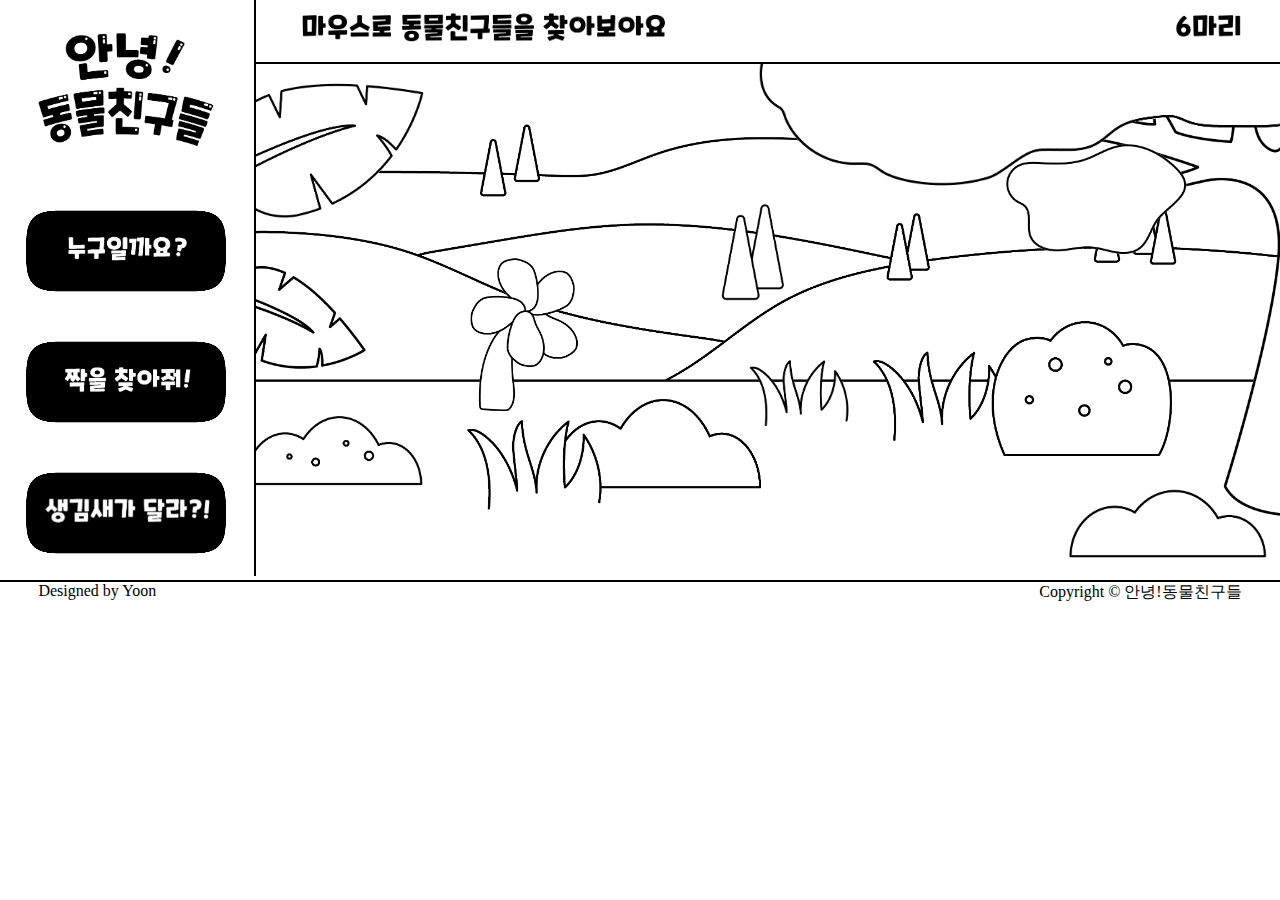
<file: index.html>
<!DOCTYPE html>
<html>
<head>
	<title></title>
	<link rel="stylesheet" href="MS/style.css">
</head>

	

<body>
<!--헤더 게임 이름 등 -->
	<div id="Hheader" class="CHheader">
		<div id="MainMouse" class="SNHright">
			<!--마우스로 동물친구들을 찾아보아요-->
			<img class="Mainleft" src="mainimg/headerMain.png">
			<!--땡마리-->
			<img id="Ima0" class="Mainright" src="mainimg/text/ma0.png">
			<img id="Ima1" class="Mainright" src="mainimg/text/ma1.png">
			<img id="Ima2" class="Mainright" src="mainimg/text/ma2.png">
			<img id="Ima3" class="Mainright" src="mainimg/text/ma3.png">
			<img id="Ima4" class="Mainright" src="mainimg/text/ma4.png">
			<img id="Ima5" class="Mainright" src="mainimg/text/ma5.png">
			<img id="Ima6" class="Mainright" src="mainimg/text/ma6.png">
		</div>
	</div>
	
<!--메뉴바 & 로고 -->
	<div id="menu" class="Cmenu">
		<div id="Mainlogo">
			<a href="./index.html">
				<img id="logoHiname" src="./mainimg/logonamee.png">
			</a>

		</div>
		<div class="containermain">
			<button id="B1page" class="mainButton">
				<span></span>
				<span></span>
				<span></span>
				<span></span>
				<span></span>
				<span></span>
				<span></span>
				<span></span>
				<span></span>
				<a href="./GameS1/Gameone.html">
					<img class="menuFT" src="mainimg/Wmenuone.png">
				</a>
			</button>

			<button id="B2page" class="mainButton">
				<span></span>
				<span></span>
				<span></span>
				<span></span>
				<span></span>
				<span></span>
				<span></span>
				<span></span>
				<span></span>
				<a href="./GameS2/Gametwo.html">
					<img class="menuFT" src="mainimg/Wmenutwo.png">
				</a>
			</button>

			<button id="B3page" class="mainButton">
				<span></span>
				<span></span>
				<span></span>
				<span></span>
				<span></span>
				<span></span>
				<span></span>
				<span></span>
				<span></span>
				<a href="./GameS3/Gamethree.html">
					<img class="menuFT" src="mainimg/Wmenuthree.png">
				</a>
			</button>

			<svg style="position: absolute; left:-100%;">
				<defs>
					<filter id='goo'>
						<feGaussianBlur stdDeviation='10'/>
							<feColorMatrix
								values='0 0 0 0 0
										0 0 0 0 0
										0 0 0 0 0
										0 0 0 100 -15'/>

							<feBlend in='SourceGraphic'/>
					</filter>
				</defs>
			</svg>
		</div>
	</div>


<!--메인화면 -->
	<div id="main" class="Cmain">
		<!--메인화면 -->
		<div id="Msection1" class="mainpage">
			<img src="mainimg/BG1.png" id="mainBG1" class="mainBG"><!--메인배경 -->

<!--잎 라인-->	<img src="mainimg/leaf1.png" id="mainleaf" class="mainBGI">
			<img src="mainimg/leaf2.png" id="mainleaf2" class="mainBGI">
<!--잎 색적용--><img src="mainimg/leaf1M.png" id="mainleafM" class="mainBGI">
			<img src="mainimg/leaf2M.png" id="mainleaf2M" class="mainBGI">
				<!--<script>
				mainleaf.onmouseover = function(a){
					this.style.display="none";
					mainleafM.style.opacity="1";
				}
				mainleaf.onmouseleave = function(a){
					this.style.display="block";
					mainleafM.style.opacity="0";}

				mainleaf2.onmouseover = function(b){
					this.style.display="none";
					mainleaf2M.style.opacity="1";
				}
				mainleaf2.onmouseleave = function(b){
					this.style.display="block";
					mainleaf2M.style.opacity="0";}
				</script>-->

			<img src="mainimg/tree1.png" id="maintree" class="mainBGI">
			<img src="mainimg/tree2.png" id="maintree2" class="mainBGI">

			<!--누르면동물들나오기-->
			<!--라인-->
			<img src="mainimg/BGI1.png" id="mainBGI1" class="MBI1"><!--동글풀 사자-->
			<img src="mainimg/BGI2.png" id="mainBGI2" class="MBI2"><!--이상한나무 호랑이-->
			<img src="mainimg/BGI3.png" id="mainBGI3" class="MBI3"><!--세모 뱀-->
			<img src="mainimg/BGI4.png" id="mainBGI4" class="MBI4"><!--풀 기린-->
			<img src="mainimg/BGI5.png" id="mainBGI5" class="MBI5"><!--오른쪽 풀 코끼리-->
			<img src="mainimg/BGI6.png" id="mainBGI6" class="MBI6"><!--나무 원숭이-->
			<!--라인 색-->
			<img src="mainimg/BGI11.png" id="mainBGI11" class="MBI1 MBIG"><!--동글풀 사자-->
			<img src="mainimg/BGI22.png" id="mainBGI22" class="MBI2 MBIG"><!--이상한나무호랑이-->
			<img src="mainimg/BGI33.png" id="mainBGI33" class="MBI3 MBIG"><!--세모 뱀-->
			<img src="mainimg/BGI44.png" id="mainBGI44" class="MBI4 MBIG"><!--풀 기린-->
			<img src="mainimg/BGI55.png" id="mainBGI55" class="MBI5 MBIG"><!--오른쪽풀 코끼리-->
			<img src="mainimg/BGI66.png" id="mainBGI66" class="MBI6 MBIG"><!--나무원숭이-->

			<img src="mainimg/IEleph.png" id="ImgIEleph" class="IA">
			<img src="mainimg/IG.png" id="ImgIG" class="IA">
			<img src="mainimg/ILion.png" id="ImgILion" class="IA">
			<img src="mainimg/IMonk.png" id="ImgIMonk" class="IA">
			<img src="mainimg/IS.png" id="ImgIS" class="IA">
			<img src="mainimg/ITiger.png" id="ImgITiger" class="IA">
			<script>
				var aniCount = 6
//마우스오버리브 사용하기
				mainBGI1.addEventListener("mouseover",function(){
					mainBGI11.style.opacity = "1"
				})
				mainBGI1.addEventListener("mouseleave",function(){
					mainBGI11.style.opacity = "0"
				})

				mainBGI2.addEventListener("mouseover",function(){
					mainBGI22.style.opacity = "1"
				})
				mainBGI2.addEventListener("mouseleave",function(){
					mainBGI22.style.opacity = "0"
				})

				mainBGI3.addEventListener("mouseover",function(){
					mainBGI33.style.opacity = "1"
				})
				mainBGI3.addEventListener("mouseleave",function(){
					mainBGI33.style.opacity = "0"
				})

				mainBGI4.addEventListener("mouseover",function(){
					mainBGI44.style.opacity = "1"
				})
				mainBGI4.addEventListener("mouseleave",function(){
					mainBGI44.style.opacity = "0"
				})

				mainBGI5.addEventListener("mouseover",function(){
					mainBGI55.style.opacity = "1"
				})
				mainBGI5.addEventListener("mouseleave",function(){
					mainBGI55.style.opacity = "0"
				})

				mainBGI6.addEventListener("mouseover",function(){
					mainBGI66.style.opacity = "1"
				})
				mainBGI6.addEventListener("mouseleave",function(){
					mainBGI66.style.opacity = "0"
				})


//동물보이게하기
				var state="off"
				mainBGI1.onclick = function(){
					if(state =="off"){
					ImgILion.style.opacity="1";
					state = "on";
					aniCount--
				}else{
					ImgILion.style.opacity="0";
					state = "off";
					aniCount++
				}
				}

				var state1="off"
				mainBGI2.onclick = function(){
					if(state1 =="off"){
					ImgITiger.style.opacity="1";
					state1 = "on";
					aniCount--
				}else{
					ImgITiger.style.opacity="0";
					state1 = "off";
					aniCount++}
				}

				var state2="off"
				mainBGI3.onclick = function(){
					if(state2 =="off"){
					ImgIS.style.opacity="1";
					state2 = "on";
					aniCount--
				}else{
					ImgIS.style.opacity="0";
					state2 = "off";
					aniCount++}
				}

				var state3="off"
				mainBGI4.onclick = function(){
					if(state3 =="off"){
					ImgIG.style.opacity="1";
					state3 = "on";
					aniCount--
				}else{
					ImgIG.style.opacity="0";
					state3 = "off";
					aniCount++}
				}

				var state4="off"
				mainBGI5.onclick = function(){
					if(state4 =="off"){
					ImgIEleph.style.opacity="1";
					state4 = "on";
					aniCount--
				}else{
					ImgIEleph.style.opacity="0";
					state4 = "off";
					aniCount++}
				}

				var state5="off"
				mainBGI6.onclick = function(){
					if(state5 =="off"){
					ImgIMonk.style.opacity="1";
					state5 = "on";
					aniCount--
				}else{
					ImgIMonk.style.opacity="0";
					state5 = "off";
					aniCount++}
				}

				Ima6.style.opacity = 1
				window.addEventListener("click",function(e){

					if(aniCount == 6){
						Ima0.style.opacity = 0
						Ima1.style.opacity = 0
						Ima2.style.opacity = 0
						Ima3.style.opacity = 0
						Ima4.style.opacity = 0
						Ima5.style.opacity = 0
						Ima6.style.opacity = 0

						Ima6.style.opacity = 1
					}
					if(aniCount == 5) {
						Ima0.style.opacity = 0
						Ima1.style.opacity = 0
						Ima2.style.opacity = 0
						Ima3.style.opacity = 0
						Ima4.style.opacity = 0
						Ima5.style.opacity = 0
						Ima6.style.opacity = 0

						Ima5.style.opacity = 1
					}
					if(aniCount == 4) {
						Ima0.style.opacity = 0
						Ima1.style.opacity = 0
						Ima2.style.opacity = 0
						Ima3.style.opacity = 0
						Ima4.style.opacity = 0
						Ima5.style.opacity = 0
						Ima6.style.opacity = 0

						Ima4.style.opacity = 1
					}
					if(aniCount == 3) {
						Ima0.style.opacity = 0
						Ima1.style.opacity = 0
						Ima2.style.opacity = 0
						Ima3.style.opacity = 0
						Ima4.style.opacity = 0
						Ima5.style.opacity = 0
						Ima6.style.opacity = 0

						Ima3.style.opacity = 1
					}
					if(aniCount == 2) {
						Ima0.style.opacity = 0
						Ima1.style.opacity = 0
						Ima2.style.opacity = 0
						Ima3.style.opacity = 0
						Ima4.style.opacity = 0
						Ima5.style.opacity = 0
						Ima6.style.opacity = 0

						Ima2.style.opacity = 1
					}
					if(aniCount == 1) {
						Ima0.style.opacity = 0
						Ima1.style.opacity = 0
						Ima2.style.opacity = 0
						Ima3.style.opacity = 0
						Ima4.style.opacity = 0
						Ima5.style.opacity = 0
						Ima6.style.opacity = 0

						Ima1.style.opacity = 1
					}
					if(aniCount == 0) {
						Ima0.style.opacity = 0
						Ima1.style.opacity = 0
						Ima2.style.opacity = 0
						Ima3.style.opacity = 0
						Ima4.style.opacity = 0
						Ima5.style.opacity = 0
						Ima6.style.opacity = 0

						Ima0.style.opacity = 1
					}
				})
			</script>
		</div>
		
	</div>


<!--하단 -->
		<div class="CFootertext">
			<div id="CopyName" class="FooterText">
				Copyright © 안녕!동물친구들
			</div>

			<div id="DesignName" class="FooterText">
				Designed by Yoon
			</div>
		</div>

	<script>
		//페이지비율
	
		mainBG1.style.height = mainBG1.offsetWidth*1843/3685 +"px"
		menu.style.height = Hheader.offsetHeight + mainBG1.offsetWidth*1843/3685 +"px"
		window.addEventListener("resize",function(e){
			mainBG1.style.height = mainBG1.offsetWidth*1843/3685 +"px"
		menu.style.height = Hheader.offsetHeight + mainBG1.offsetWidth*1843/3685 +"px"
		})

	</script>
</body>
</html>
</file>
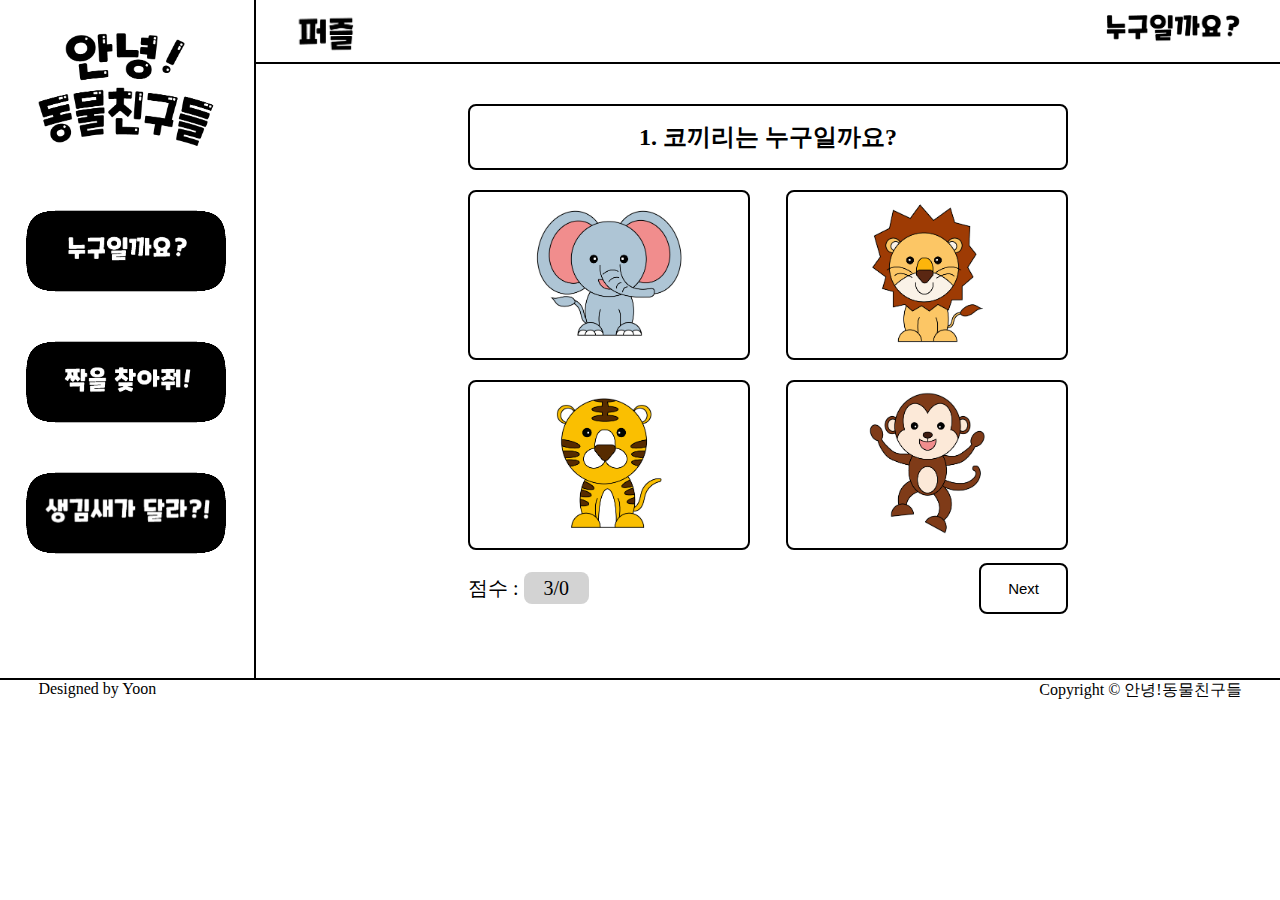
<file: GameS1/Gameone.html>
<!DOCTYPE html>
<html>
<head>
	<title>누구일까요?</title>
	<link rel="stylesheet" href="../MS/style.css">
	<link rel="stylesheet" href="./onestyle.css">
</head>

	

<body>
<!--헤더 게임 이름 등 -->
	<div id="Hheader" class="CHheader">

		<div id="nameHeaderone" class="nameHeaderW">
			<div id="SNHoneone" class="SNHright">
				<!--누구일까요?-->
				<img class="headerSNGame" src="../mainimg/headerNO.png">
			</div>
	 			<div id="SNHonetwo" class="SNHleft">
				<!--퍼즐--><img class="headerNGame" src="../mainimg/headerNGO.png">
			</div>
		</div>

	
		</div>
	</div>
	
<!--메뉴바 & 로고 -->
	<div id="menu" class="Cmenu">
		<div id="Mainlogo">
			<a href="../index.html">
				<img id="logoHiname" src="../mainimg/logonamee.png">
			</a>
		</div>
		
		<div class="containermain">
			<button id="B1page" class="mainButton">
				<span></span>
				<span></span>
				<span></span>
				<span></span>
				<span></span>
				<span></span>
				<span></span>
				<span></span>
				<span></span>
				<a href="./Gameone.html">
					<img class="menuFT" src="../mainimg/Wmenuone.png">
				</a>
			</button>

			<button id="B2page" class="mainButton">
				<span></span>
				<span></span>
				<span></span>
				<span></span>
				<span></span>
				<span></span>
				<span></span>
				<span></span>
				<span></span>
				<a href="../GameS2/Gametwo.html">
					<img class="menuFT" src="../mainimg/Wmenutwo.png">
				</a>
			</button>

			<button id="B3page" class="mainButton">
				<span></span>
				<span></span>
				<span></span>
				<span></span>
				<span></span>
				<span></span>
				<span></span>
				<span></span>
				<span></span>
				<a href="../GameS3/Gamethree.html">
					<img class="menuFT" src="../mainimg/Wmenuthree.png">
				</a>
			</button>

			<svg style="position: absolute; left:-100%;">
				<defs>
					<filter id='goo'>
						<feGaussianBlur stdDeviation='10'/>
							<feColorMatrix
								values='0 0 0 0 0
										0 0 0 0 0
										0 0 0 0 0
										0 0 0 100 -15'/>

							<feBlend in='SourceGraphic'/>
					</filter>
				</defs>
			</svg>
		</div>
	</div>


<!--메인화면 -->
<div class="Cmain">
     
	<div class="quiz_wrapper">
           
           <div class="question" id="questionBox">
           </div>
           
           <div class="options">
           	  <ul id="ul">
           	  	  <li id="op1" onclick="button(this)"></li>
           	  	  <li id="op2" onclick="button(this)"></li>
           	  	  <li id="op3" onclick="button(this)"></li>
           	  	  <li id="op4" onclick="button(this)"></li>
           	  </ul>
           </div>

           <div class="score">
           	   <div class="next">
           	   	  <button type="button" onclick="next()" id="button">Next</button>
           	   </div>
           	   <div class="score-card">
           	   	  점수 : <span id="scoreCard">0</span>
           	   </div>
           </div>

	</div>
</div>

<script>
	   
   	var ul=document.getElementById('ul');
   	var btn=document.getElementById('button');
   	var scoreCard=document.getElementById('scoreCard');
   	var quizBox=document.getElementById('questionBox');
  	var op1=document.getElementById('op1');
  	var op2=document.getElementById('op2');
  	var op3=document.getElementById('op3');
  	var op4=document.getElementById('op4');


      var app={
                questions:[
                          {q:'코끼리는 누구일까요?',
                           options:['<img src=./G11.png height=160/>',
                           			'<img src=./G12.png height=160/>',
                           			'<img src=./G13.png height=160/>',
                           			'<img src=./G14.png height=160/>'],
                           			answer:1},

                          {q:'기린은 누구일까요?',
                          options:['<img src=./G16.png height=160/>',
                          			'<img src=./G15.png height=160/>',
                          			'<img src=./G12.png height=160/>',
                          			'<img src=./G11.png height=160/>'],
                          			answer:2},

                          {q:'사자는 누구일까요?',
                          options:['<img src=./G13.png height=160/>',
                          			'<img src=./G14.png height=160/>',
                          			'<img src=./G11.png height=160/>',
                          			'<img src=./G12.png height=160/>'],
                          			answer:4}
                          ],
                index:0,
                load:function(){
                	   if(this.index<=this.questions.length-1){
                        quizBox.innerHTML=this.index+1+". "+this.questions[this.index].q;      
                        op1.innerHTML=this.questions[this.index].options[0];
                        op2.innerHTML=this.questions[this.index].options[1];
                        op3.innerHTML=this.questions[this.index].options[2];
                        op4.innerHTML=this.questions[this.index].options[3];
                           this.scoreCard();
                        }
                        else{

                        quizBox.innerHTML="게임 끝!!!"      
                        op1.style.display="none";
                        op2.style.display="none";
                        op3.style.display="none";
                        op4.style.display="none";
                        btn.style.display="none";
                        }
                },
                 next:function(){
                    this.index++;
                    this.load();
                 },
                check:function(ele){
                   
                         var id=ele.id.split('');
                         
                         if(id[id.length-1]==this.questions[this.index].answer){
                         	this.score++;
                         	ele.className="correct";
                         	ele.innerHTML="정답!";
                         	this.scoreCard();
                         }
                         else{
                         	ele.className="wrong";
                         	ele.innerHTML="오답";
                         }
                },
                notClickAble:function(){
                       for(let i=0;i<ul.children.length;i++){
                       	    ul.children[i].style.pointerEvents="none";
                       }
                },

                clickAble:function(){
                       for(let i=0;i<ul.children.length;i++){
                       	    ul.children[i].style.pointerEvents="auto";
                       	    ul.children[i].className=''

                       }
                },
                score:0,
                scoreCard:function(){
                	scoreCard.innerHTML=this.questions.length+"/"+this.score;
                }
 
           }


           window.onload=app.load();

           function button(ele){
           	     app.check(ele);
           	     app.notClickAble();
           }

         function  next(){
              app.next();
              app.clickAble();
         } 


</script>



<!--하단 -->
		<div class="CFootertext">
			<div id="CopyName" class="FooterText">
				Copyright © 안녕!동물친구들
			</div>

			<div id="DesignName" class="FooterText">
				Designed by Yoon
			</div>
		</div>



<script>
			 
		</script>
</body>
</html>
</file>
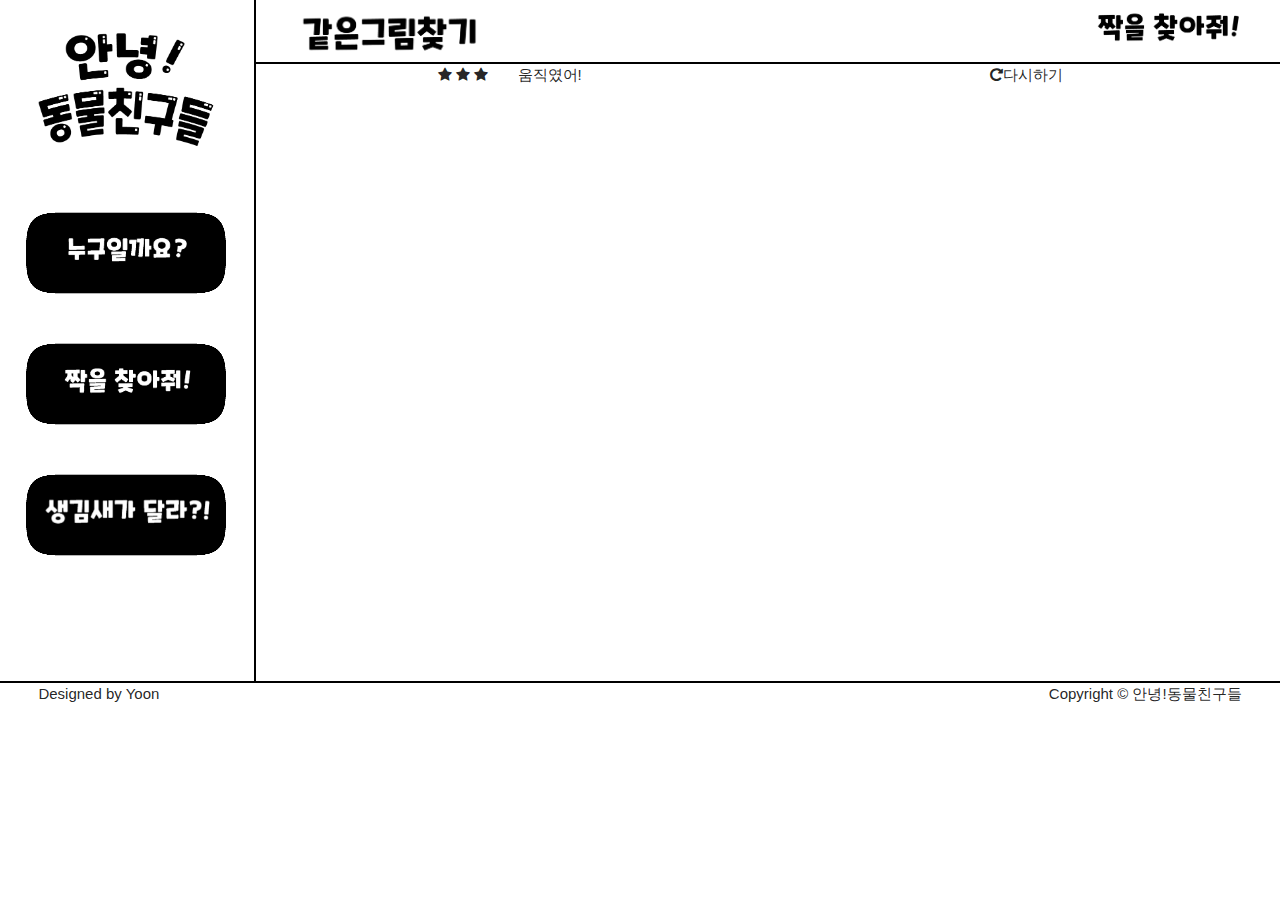
<file: GameS2/Gametwo.html>
<!DOCTYPE html>
<html>
<head>
	<title>짝을찾아줘!</title>
	<link rel="stylesheet" href="../MS/style.css">
	<link rel="stylesheet" href="./twostyle.css">

	<meta charset="utf-8">
  <meta name="description" content="Matching Game">
  <meta name="viewport" content="width=device-width, initial-scale=1.0">
  <link rel="stylesheet" href="https://maxcdn.bootstrapcdn.com/font-awesome/4.6.1/css/font-awesome.min.css">
  <link rel="stylesheet" href="https://cdnjs.cloudflare.com/ajax/libs/materialize/1.0.0/css/materialize.min.css">


  <script src="https://code.jquery.com/jquery-3.3.1.min.js"></script>
  <script src="https://cdnjs.cloudflare.com/ajax/libs/popper.js/1.14.3/umd/popper.min.js"></script>
  <script src="https://stackpath.bootstrapcdn.com/bootstrap/4.1.1/js/bootstrap.min.js"></script>
  <script src="https://cdnjs.cloudflare.com/ajax/libs/materialize/1.0.0/js/materialize.min.js"></script>
  <script src="https://ryanwaite28.github.io/script-store/js/stop-watch.js"></script>
  <script src="./app.js"></script>


</head>

	

<body>
<!--헤더 게임 이름 등 -->
	<div id="Hheader" class="CHheader">

		<div id="nameHeadertwo" class="nameHeaderW">
			<div id="SNHtwoone" class="SNHright">
				<!--짝을찾아줘!-->
				<img class="headerSNGame" src="../mainimg/headerNT.png">
			</div>
			<div id="SNHtwotwo" class="SNHleft">
				<!--같은그림찾기-->
				<img class="headerNGame" src="../mainimg/headerNGT.png">
			</div>
		</div>
	</div>
	
<!--메뉴바 & 로고 -->
	<div id="Gametwoo" class="Cmenu">
		<div id="Mainlogo">
			<a href="../index.html">
				<img id="logoHiname" src="../mainimg/logonamee.png">
			</a>
		</div>
		
		<div class="containermain">
			<button id="B1page" class="mainButton">
				<span></span>
				<span></span>
				<span></span>
				<span></span>
				<span></span>
				<span></span>
				<span></span>
				<span></span>
				<span></span>
					<a href="../GameS1/Gameone.html">
						<img class="menuFT" src="../mainimg/Wmenuone.png">
					</a>
			</button>

			<button id="B2page" class="mainButton">
				<span></span>
				<span></span>
				<span></span>
				<span></span>
				<span></span>
				<span></span>
				<span></span>
				<span></span>
				<span></span>
					<a href="./Gametwo.html">
						<img class="menuFT" src="../mainimg/Wmenutwo.png">
					</a>
			</button>

			<button id="B3page" class="mainButton">
				<span></span>
				<span></span>
				<span></span>
				<span></span>
				<span></span>
				<span></span>
				<span></span>
				<span></span>
				<span></span>
					<a href="../GameS3/Gamethree.html">
						<img class="menuFT" src="../mainimg/Wmenuthree.png">
					</a>
			</button>

			<svg style="position: absolute; left:-100%;">
				<defs>
					<filter id='goo'>
						<feGaussianBlur stdDeviation='10'/>
							<feColorMatrix
								values='0 0 0 0 0
										0 0 0 0 0
										0 0 0 0 0
										0 0 0 100 -15'/>

							<feBlend in='SourceGraphic'/>
					</filter>
				</defs>
			</svg>
		</div>
	</div>


<!--메인화면 -->

<div class="Cmain">
	<div class="middle-box">

    <section class="score-panel">
      <ul id="stars-list" class="stars">
        <li><i class="fa fa-star"></i></li>
        <li><i class="fa fa-star"></i></li>
        <li><i class="fa fa-star"></i></li>
      </ul>
      <span id="grade" class="moves"></span>

      <span style="margin: 0px 20px;">
        <strong><span id="moves-text"></span></strong> 움직였어!
      </span>

      <span style="margin: 0px 20px;">
        <strong><span id="time-text"></span></strong>
      </span>

      <span style="margin: 0px 20px;">
        <strong><span id="msg-text"></span></strong>
      </span>

      <div id="info-btn" class="hint">
        <span><i class="fa fa-info"></i></span>
      </div>
      <div id="reset-btn" class="restart">
        <span><i class="fa fa-repeat"></i>다시하기</span>
      </div>
    </section>

    <ul id="deck" class="deck" ></ul>
  </div>

  <!--  -->

  <div id="game_modal" class="modal">
    <div class="modal-content">
      <h4>다 찾았다!!!!!</h4>
      <h5>결과보기</h5>

      <p><strong>시간:</strong> <span id="time_results"></span></p>
      <p><strong>이동횟수:</strong> <span id="moves_results"></span></p>
      <p><strong>점수:</strong> <span id="grade_results"></span></p>
    </div>
    <div class="modal-footer">
      <a href="#!" class="modal-close waves-effect waves-green btn-flat">닫기</a>
      <a href="#!" class="modal-close waves-effect waves-green btn-flat" id="modal_reset_btn">다시하기</a>
    </div>
  </div>
</div>




<!--하단 -->
		<div class="CFootertext">
			<div id="CopyName" class="FooterText">
				Copyright © 안녕!동물친구들
			</div>

			<div id="DesignName" class="FooterText">
				Designed by Yoon
			</div>
		</div>
</body>
</html>
</file>
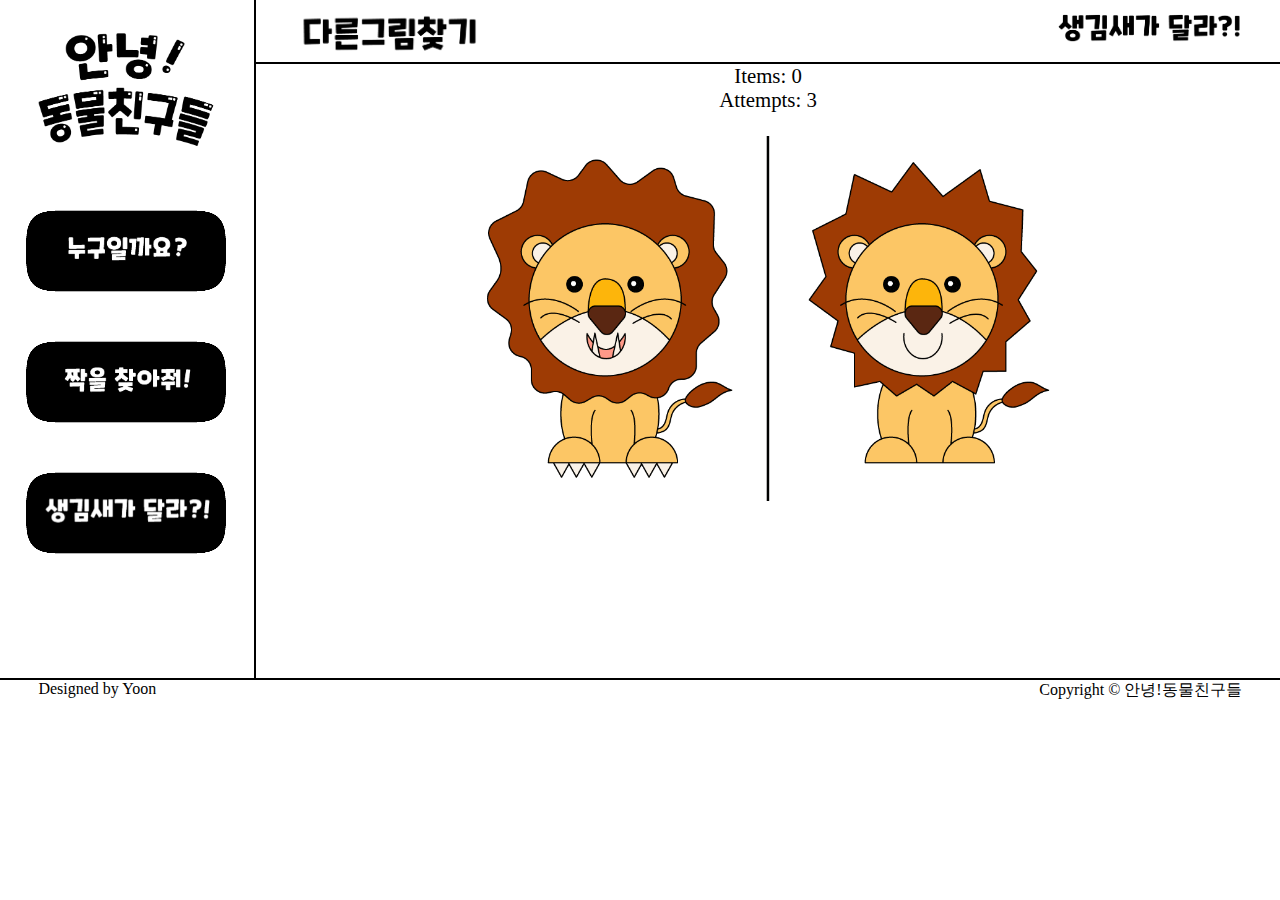
<file: GameS3/Gamethree.html>
<!DOCTYPE html>
<html>
<head>
	<title>생김새가달라?!</title>
	<link rel="stylesheet" href="../MS/style.css">
	<link rel="stylesheet" href="./threestyle.css">
</head>

	

<body>
<!--헤더 게임 이름 등 -->
	<div id="Hheader" class="CHheader">

		<div id="nameHeaderthree" class="nameHeaderW">
			<div id="SNHthreeone" class="SNHright">
				<!--생김새가달라?!-->
				<img class="headerSNGame" src="../mainimg/headerNOTh.png">
			</div>
			<div id="SNHthreetwo" class="SNHleft">
				<!--다른그림찾기-->
				<img class="headerNGame" src="../mainimg/headerNGTh.png">
			</div>
		</div>
	</div>
	
<!--메뉴바 & 로고 -->
	<div id="menu" class="Cmenu">
		<div id="Mainlogo">
			<a href="../index.html">
				<img id="logoHiname" src="../mainimg/logonamee.png">
			</a>
		</div>

		<div class="containermain">
			<button id="B1page" class="mainButton">
				<span></span>
				<span></span>
				<span></span>
				<span></span>
				<span></span>
				<span></span>
				<span></span>
				<span></span>
				<span></span>
					<a href="../GameS1/Gameone.html">
						<img class="menuFT" src="../mainimg/Wmenuone.png">
					</a>
			</button>

			<button id="B2page" class="mainButton">
				<span></span>
				<span></span>
				<span></span>
				<span></span>
				<span></span>
				<span></span>
				<span></span>
				<span></span>
				<span></span>
					<a href="../GameS2/Gametwo.html">
						<img class="menuFT" src="../mainimg/Wmenutwo.png">
					</a>
			</button>

			<button id="B3page" class="mainButton">
				<span></span>
				<span></span>
				<span></span>
				<span></span>
				<span></span>
				<span></span>
				<span></span>
				<span></span>
				<span></span>
					<a href="./Gamethree.html">
						<img class="menuFT" src="../mainimg/Wmenuthree.png">
					</a>
			</button>

			<svg style="position: absolute; left:-100%;">
				<defs>
					<filter id='goo'>
						<feGaussianBlur stdDeviation='10'/>
							<feColorMatrix
								values='0 0 0 0 0
										0 0 0 0 0
										0 0 0 0 0
										0 0 0 100 -15'/>

							<feBlend in='SourceGraphic'/>
					</filter>
				</defs>
			</svg>
		</div>
	</div>


<!--메인화면 -->
<div id="Gamesection3" class="Cmain">
	<div id="Notify">
		Items: <text id="score001">0</text><br />
    	Attempts: <text id="attempts001">3</text><br /><br />
	</div>

    <div class="position001">
        <div id="board001">
            <button class="hide001" onclick="incorrect001()">
                <img src="./three1IMG.png" style="width: 60%; position: absolute; transform: translate(-50%, 0%); top:0%;" >
            </button>
            <div class="block001">
                <div id="disappear001">
                    <button class="button001" onclick="correct001()"></button>
                </div>
            </div>
            <div class="block002">
                <div id="disappear002">
                    <button class="button002" onclick="correct002()"></button>
                </div>
            </div>
            <div class="block003">
                <div id="disappear003">
                    <button class="button003" onclick="correct003()"></button>
                </div>
            </div>
        </div>
    </div>
</div>
    <br />
    <p id="message001"></p>
    <p id="message002"></p>

      <script>
        var a = 0;
        a++
        var b = 3;
        b--;

        function correct001() {
            disappear001.innerHTML = "<div id=mark001><strong>&#9711</strong></div>";
            score001.innerHTML = a++;
            if (a > 3) {
                message001.innerHTML = "Congratulations. You won.";
                message002.innerHTML = "<button class=blue001 onclick=repeat001()>Repeat</button>";
                board001.innerHTML = "<img src=./three1IMG.png height= 800 />";
            }
        }

        function correct002() {
            disappear002.innerHTML = "<div id=mark001><strong>&#9711</strong></div>";
            score001.innerHTML = a++;
            if (a > 3) {
                message001.innerHTML = "Congratulations. You won.";
                message002.innerHTML = "<button class=blue001 onclick=repeat001()>Repeat</button>";
                board001.innerHTML = "<img src=./three1IMG.png height= 800 />";
            }
        }

        function correct003() {
            disappear003.innerHTML = "<div id=mark001><strong>&#9711</strong></div>";
            score001.innerHTML = a++;
            if (a > 3) {
                message001.innerHTML = "Congratulations. You won.";
                message002.innerHTML = "<button class=blue001 onclick=repeat001()>Repeat</button>";
                board001.innerHTML = "<img src=./three1IMG.png height= 800 />";
            }
        }

//틀렸을때 이미지 우는표정으로바꾸기
        function incorrect001() {
            attempts001.innerHTML = b--;
            if (b < 0) {
                message001.innerHTML = "You lost.";
                message002.innerHTML = "<button class=blue001 onclick=repeat001()>Repeat</button>";
                attempts001.innerHTML = "0";
                board001.innerHTML = "<img src=./three1IMG.png height= 400 />";
            }
        }

        function repeat001() {
            location.reload();
        }
    </script>

<!--하단 -->
		<div class="CFootertext">
			<div id="CopyName" class="FooterText">
				Copyright © 안녕!동물친구들
			</div>

			<div id="DesignName" class="FooterText">
				Designed by Yoon
			</div>
		</div>
</body>
</html>
</file>
<file: MS/style.css>
div{box-sizing: border-box}

		*{text-align: center;
		  margin: 0;
		  padding: 0;
		}

		html, body{
			width:100vw;
			 overflow-x: hidden;
			}
		
		#Allwrap{margin:0 auto; }


		#logoHiname{
			padding-top: 25px;
			width: 75%;
			cursor: pointer;
		}
		#logoHiname:hover{
			animation : shake 0.5s;
			animation-iteration-count: infinite;
		}

		.CHheader{
			position: relative;
			width: 80vw;
			height:5vw;
			background-color: white;
			border-bottom: 2px solid black;
			float: right;
			z-index: 10;

		}
		.Cmenu{
			position: relative;
			width: 20vw;
			background-color: white;
			float: left;
			z-index: 10;
			border-right:2px solid black;

		}
		.Cmain{
			position: relative;
			width: 80%;
			float: left;

		}
		.CFootertext{
			position: relative;
			width: 100%;
			height: 30px;
			bottom: 0;
			background-color: white;
			float: left;
			border-top: 2px solid black;
			z-index: 1;
		}

/**메뉴 버튼 꾸미기**/
		.containermain{
			width:220px;
			position: relative;
			padding:65px 0;
			filter:url(#goo);
			left:50%;
			transform:translateX(-50%);
		}

		.mainButton{
			background:none;
			color: inherit;
			border:none;
			padding: 0;
			font:inherit;
			cursor: pointer;
			outline: inherit;

			width:183px;
			height: 61px;
			position: relative;
			margin-bottom: 70px;
			transition: .5s;
		}

		.mainButton span{ display: block;
			width: 20px;
			height: 100%;
			top:50%;
			transform: translate(0,-50%);
			position: absolute;
			background-color: black;
			transition: .7s cubic-bezier(0,2,.7,2); }

		.mainButton:hover span{
			height: 120%;
			transition: .4s cubic-bezier(.1,1,.2,4);; 
		}
/*버튼들*/
		.mainButton span:nth-Child(1){
			transition-delay: .2s;
			left:0;
		}

		.mainButton span:nth-Child(2){
			transition-delay: .15s;
			left:20px;
		}

		.mainButton span:nth-Child(3){
			transition-delay: .1s;
			left:40px;
		}

		.mainButton span:nth-Child(4){
			transition-delay: .05s;
			left:60px;
		}

		.mainButton span:nth-Child(5){
			transition-delay: .0s;
			left:80px;
		}

		.mainButton span:nth-Child(6){
			transition-delay: .05s;
			left:100px;
		}

		.mainButton span:nth-Child(7){
			transition-delay: .1s;
			left:120px;
		}
		.mainButton span:nth-Child(8){
			transition-delay: .15s;
			left:140px;
		}
		.mainButton span:nth-Child(9){
			transition-delay: .2s;
			left:160px;
		}
		.mainButton span:nth-Child(10){
			transition-delay: .25s;
			left:180px;
		}
	

		.menuFT{
			width: 100%;
			z-index: 10;
			position: relative;
		}

		.mainButton:hover .menuFT{
			opacity: 0.5;
		}

		#CopyName{
			position: absolute;
			right: 3%;
		}

		#DesignName{
			position: absolute;
			left:3%;
		}

/**헤더 게임 이름 등 스타일 **/
		.nameHeaderW{
			position: relative;
		}

		.Mainleft{
			position:absolute;
			left:3%;
			width: 50%;
		}
		.Mainright{
			position:absolute;
			right:3%;
			width: 50%;
			opacity: 0;
		}
		.SNHright{
			position:relative;
		}
		.SNHleft{
			position:relative;
		}
		.headerNGame{
			position:absolute;
			left:3%;
			width: 20%;
			transform: translate(-50%,auto);
		}
		.headerSNGame{
			position:absolute;
			right:3%;
			width: 20%;
		}

/**메인 이미지 section1**/
		#main #Msection1{
			position: relative;
			height: 100%;
		}
		#main #Msection1 #mainBG1{
			position: relative;
			width: 100%;
		}
		
		#main #Msection1 .MBI1{
			position: absolute;
			width: 19%;
    		top: 67%;
    		height: auto;
    		left: -2%;
    		cursor: pointer;
		}
		#main #Msection1 .MBI2{
			position: absolute;
			width: 12%;
    		top: 37%;
    		height: auto;
    		left: 20%;
    		cursor: pointer;
		}
		#main #Msection1 .MBI3{
			position: absolute;
			width: 7%;
    		top: 27%;
    		height: auto;
   		 	left: 45%;
    		cursor: pointer;
		}
		#main #Msection1 .MBI4{
			position: absolute;
			width: 10%;
    		top: 56.5%;
    		height: auto;
    		left: 48%;
    		cursor: pointer;
		}
		#main #Msection1 .MBI5{
			position: absolute;
			width: 20%;
			height: auto;
   	 		bottom: 3%;
    		right: 1%;
    		cursor: pointer;
		}
		#main #Msection1 .MBI6{
			position: absolute;
			width: 18%;
    		top: 14%;
    		height: auto;
    		right: 9%;
    		cursor: pointer;
    		z-index: 10;
		}
/**hover이용 색바꾸기**/
		#main #Msection1 #mainleaf{
			position: absolute;
			width: 20%;
    		top: 3%;
    		height: auto;
    		left: -35px;
		}

		#mainleafM{
			position: absolute;
			width: 20%;
    		top: 3%;
    		height: auto;
    		left: -35px;
    		opacity: 0;
    		pointer-events: none;
		}

		#main #Msection1 #mainleaf2{
			position: absolute;
			width: 15%;
    		top: 39%;
    		height: auto;
    		left: -41px;
		}
		#main #Msection1 #mainleaf2M{
			position: absolute;
			width: 15%;
    		top: 39%;
    		height: auto;
    		left: -41px;
    		opacity: 0;
    		pointer-events: none;
		}

		#main #Msection1 #maintree{
			position: absolute;
			width: 24%;
   		 	top: 5.5%;
   		 	height: auto;
    		right: -27px;
		}
		#main #Msection1 #maintree2{
			position: absolute;
			width: 56%;
			height: auto;
    		top: -5%;
    		right: -48px;
		}
		.MBIG{
			pointer-events: none;
			opacity: 0;
		}
/**동물들**/
		#ImgIEleph{
			position: absolute;
			width: 25%;
    		top: 51%;
    		right: 74%;
    		height: auto;
    		pointer-events: none;
    		opacity: 0;
		}
		#ImgIG{
			position: absolute;
			width: 13%;
    		top: 12%;
    		height: auto;
    		left: 6%;
    		pointer-events: none;
    		opacity: 0;
		}
		#ImgILion{
			position: absolute;
			width: 15%;
			top: 22%;
			height: auto;
    		right: 54%;
    		pointer-events: none;
    		opacity: 0;
		}
		#ImgIMonk{
			position: absolute;
			width: 15%;
			top: 0%;
			height: auto;
    		right: 12%;
    		pointer-events: none;
    		opacity: 0;
		}
		#ImgIS{
			position: absolute;
			width: 15%;
			height: auto;
			bottom:2%;
    		right: 24%;
    		pointer-events: none;
    		opacity: 0;
		}
		#ImgITiger{
			position: absolute;
			width: 15%;
			height: auto;
			top: 45%;
    		right: 31%;
    		pointer-events: none;
    		opacity: 0;
		}



/**게임화면들**/



/**키프레임 메인로고**/
@keyframes shake {
  20% { transform: translate(0px, 0px) rotate(6deg); }
  40% { transform: translate(1px, -1px) rotate(-10deg); }
  80% { transform: translate(-1px, -1px) rotate(20deg); }
  100% { transform: translate(1px, -2px) rotate(-10deg); }
}
</file>
<file: GameS1/onestyle.css>
body{
    margin:0;
    padding:0;
}
*{
    box-sizing: border-box;
}


.quiz_wrapper{
    height: 500px;
    width: 660px;
    background-color: white;
    margin:10px auto;
    border-radius: 8px;
    padding: 30px;
}

.quiz_wrapper .question{
    padding: 15px;
    background-color:white;
    border:2px solid black;
    border-radius: 8px;
    font-size:1.5em;
    font-weight: bold;
    float: left;
    width: 100%;

}
.quiz_wrapper .options{
    float: left;
    width: 100%;
}

.quiz_wrapper .options ul{
    list-style: none;
    padding: 0px;
    display: flex;
    justify-content: space-between;
    flex-wrap: wrap;
}

.quiz_wrapper .options ul li{
    display: inline-block;
    background-color:white;
    border:2px solid black;
    width: 47%;
    padding: 1px;
    border-radius:8px;
    margin-top: 20px;
    font-size: 15px;
    color:#ffffff;
    cursor: pointer;
    outline: none;
    text-align: center;
}
.quiz_wrapper .options ul li:active{
    box-shadow: 0px 3px 0px transparent;    

}
.quiz_wrapper .options ul li.correct{
    background-color: #0fd40f;
    box-shadow: 0px 3px 0px #03a503;
}

.quiz_wrapper .options ul li.wrong{
    background-color: #e91e1e;
    box-shadow: 0px 3px 0px #cb0b0b;
}

.quiz_wrapper .score{
    float: left;
    width: 100%;
    margin-top: 13px;
}

.quiz_wrapper .score .next{
    float: right;
}
.quiz_wrapper .score .next button{
    padding: 15px 27px;
    margin: 0;
    background-color:white;
    border: 2px solid black;
    border-radius:8px;
    font-size: 15px;
    cursor: pointer;
    outline: none;
}
.quiz_wrapper .score .next button:active{
box-shadow: 0px 3px 0px transparent;    
}

.quiz_wrapper .score .score-card{
    float: left;
}
.quiz_wrapper .score .score-card{
    font-size: 20px;
    color:black;
    line-height: 50px;
    text-transform: uppercase;
}
.quiz_wrapper .score .score-card span{
    background-color: lightgray;
    padding: 5px 20px;
    border-radius: 8px;

}
</file>
<file: GameS2/twostyle.css>
html {
  box-sizing: border-box;
}

*, *::before, *::after {
  box-sizing: inherit;
}

/* html, body {
  width: 100%;
  height: 100%;
  margin: 0;
  padding: 0;
} */

#Gametwoo {
  /* background: #ffffff url('../img/geometry2.png'); */
  /* Background pattern from Subtle Patterns */
}

.text-center {
  text-align: center;
}

.container22 {

}


/*
 * Styles for the deck of cards
 */

.deck {
  width: 660px;
  max-width: 100%;
  /* min-height: 580px; */
  background: white;
  padding: 32px;
  border-radius: 10px;
  display: flex;
  flex-wrap: wrap;
  justify-content: space-between;
  align-items: center;
  margin: 0;
}

.deck .card {
  height: 125px;
  width: 125px;
  background: #2e3d49;
  font-size: 0;
  color: #ffffff;
  border-radius: 8px;
  cursor: pointer;
  display: flex;
  justify-content: center;
  align-items: center;
}

.deck .card.open {
  transform: rotateY(0);
  background: #02b3e4;
  cursor: default;
}

.deck .card.show {
  font-size: 33px;
}

.deck .card.match {
  cursor: default;
  background: #02ccba;
  font-size: 33px;
}

/*
 * Styles for the Score Panel
 */

.score-panel {
  text-align: left;
  /* float: right; */
  width: 625px;
  margin-bottom: 10px;
  max-width: 100%;
}

.middle-box {
  width: 660px;
  max-width: 100%;
  display: block;
  margin: auto;
}

.score-panel .stars {
  margin: 0;
  padding: 0;
  display: inline-block;
  margin: 0 5px 0 0;
}

.score-panel .stars li {
  list-style: none;
  display: inline-block;
}

.score-panel .restart {
  margin-left: 15px;
  float: right;
  cursor: pointer;
}
.score-panel .hint{
  display: none;
}

#deck {
  padding: 32px;
  /* margin-left: auto; */
  margin-bottom: 5px;
}

@media (max-width: 600px) {
  .deck .card {
    height: 105px;
    width: 105px;
  }
  #deck {
    padding: 32px;
    min-height: inherit;
  }
}

@media (max-width: 487px) {
  .deck .card {
    height: 65px;
    width: 65px;
  }
  #deck {
    padding: 28px;
    min-height: inherit;
  }
}

@media (max-width: 320px) {
  .deck .card {
    height: 50px;
    width: 50px;
  }
  #deck {
    padding: 24px;
    min-height: inherit;
  }
}
</file>
<file: GameS3/threestyle.css>
#Notify{
            font-size: 1.3em;
        }

         .position001 {
            position: relative;
        }

        .block001 {
            position: absolute;
            top: 28px;
            left: 83px;
        }

        .block002 {
            position: absolute;
            top: 130px;
            left: 90px;
        }

        .block003 {
            position: absolute;
            top: 240px;
            left: 70px;
        }

        .button001 {
            background-color: transparent;
            border: 1px solid transparent;
            width: 20px;
            height: 10px;
        }

        .button002 {
            background-color: transparent;
            border: 1px solid transparent;
            width: 50px;
            height: 40px;
        }

        .button003 {
            background-color: transparent;
            border: 1px solid transparent;
            width: 90px;
            height: 30px;
        }

        .hide001 {
            background-color: white;
            border: 1px solid white;
        }

        #mark001 {
            color: yellow;
            font-size: 125%;
        }

        .blue001 {
            background-color: blue;
            border: none;
            color: white;
            padding: 7px 17px;
            text-align: center;
            text-decoration: none;
            display: inline-block;
            font-size: 16px;
            margin: 2px 2px;
            border-radius: 9px;
            cursor: pointer;
            width: 178px;
        }
</file>
